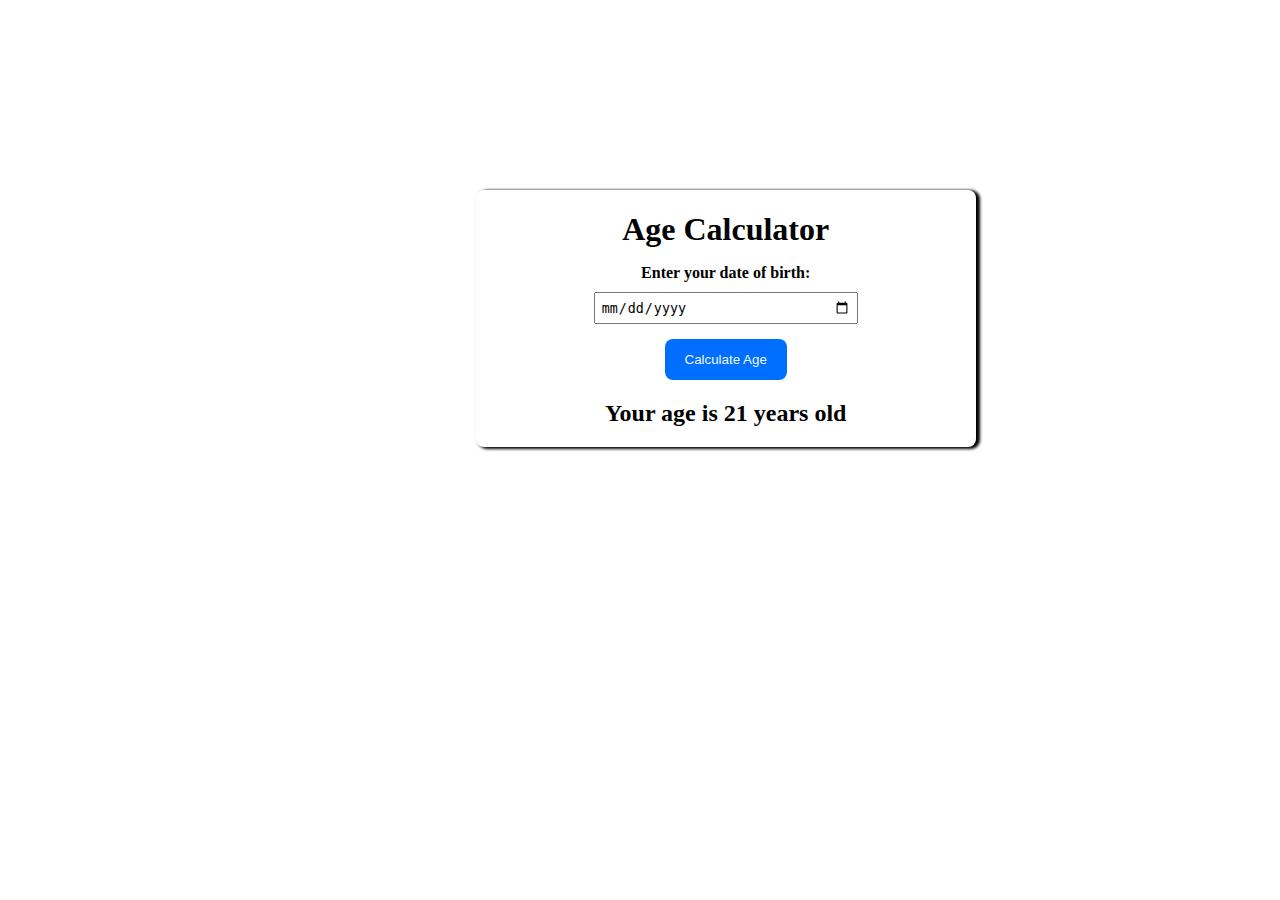
<file: Age Calculator/index.html>
<!DOCTYPE html>
<html lang="en">
<head>
    <meta charset="UTF-8">
    <meta name="viewport" content="width=device-width, initial-scale=1.0">
    <title>Document</title>
    <link rel="stylesheet" href="style.css">
</head>

<body>
    <div class="datee">
        <h1>Age Calculator</h1>
        <h4 class="text">Enter your date of birth:</h4>
        <input type="date" id="inputdate" class="inputdate">
        <button class="btn" type="button">Calculate Age</button>
        <h2 class="result">Your age is <span id="age" class="age">21</span> years old</h2>
    </div>
    <script src="index.js"></script>    
</body>
</html>
</file>
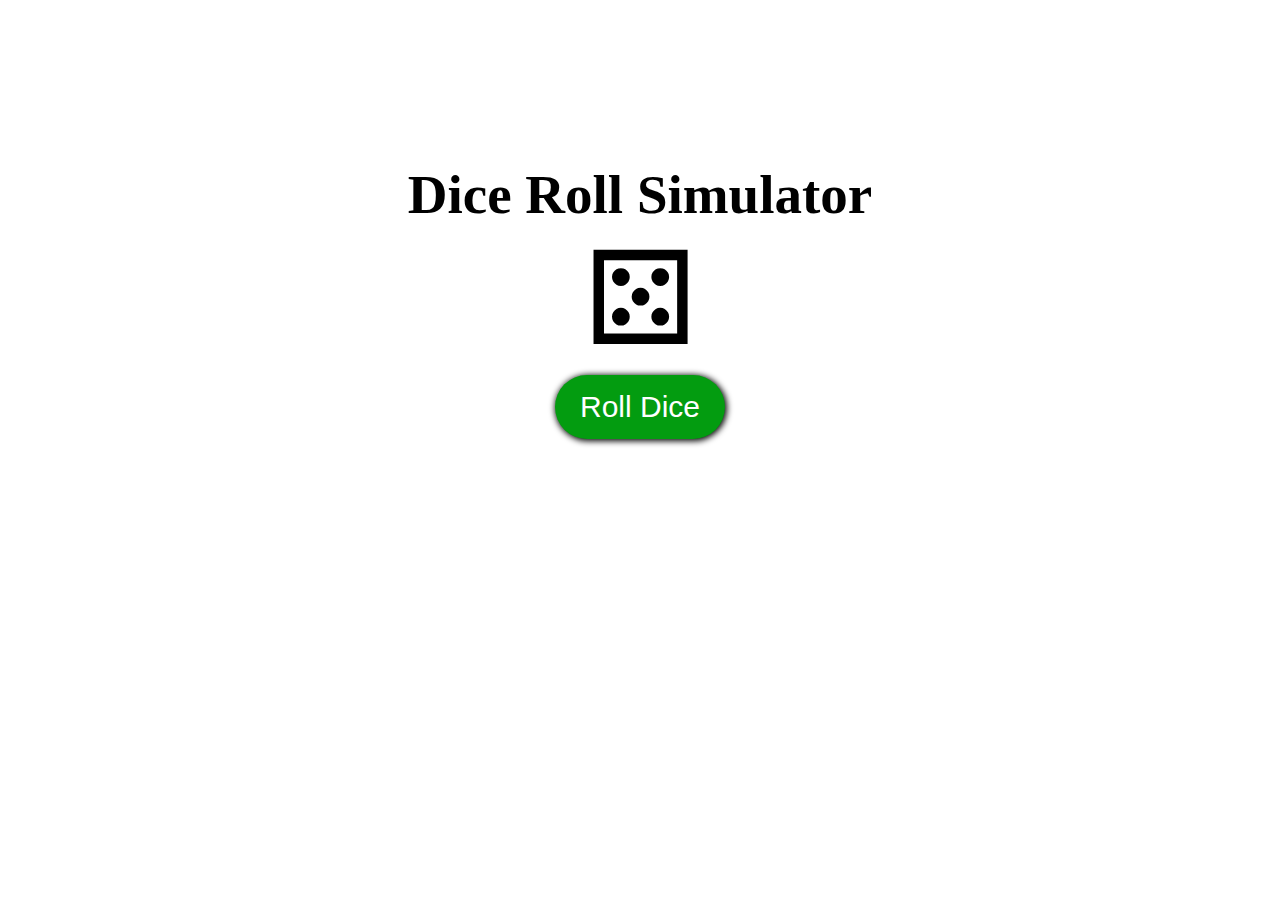
<file: Dice roll/index.html>
<!DOCTYPE html>
<html lang="en">
<head>
    <meta charset="UTF-8">
    <meta name="viewport" content="width=device-width, initial-scale=1.0">
    <title>Dice roll</title>
    <link rel="stylesheet" href="style.css">
</head>
<body>
    <div class="container">
    <h1>Dice Roll Simulator</h1>
    <div class="dice" id="dice">&#9860;</div>
    <button id="roll-button">Roll Dice</button>
    <ul id="roll-history" class="rollH">
    </ul>
    <script src="index.js"></script>
    </div>
</body>
</html>
</file>
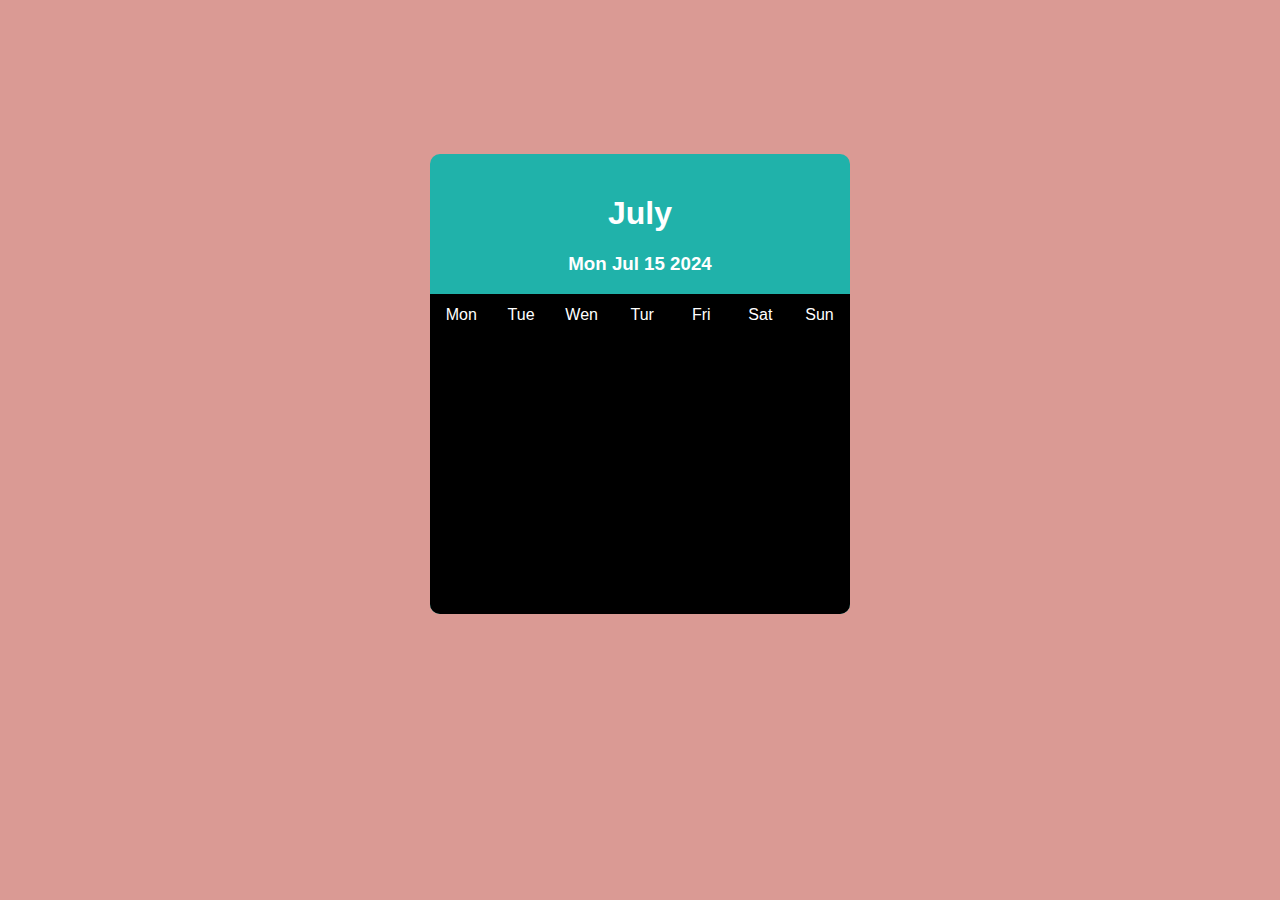
<file: Monthly-Calendar/index.html>
<!DOCTYPE html>
<html lang="en">
<head>
    <meta charset="UTF-8">
    <meta name="viewport" content="width=device-width, initial-scale=1.0">
    <title>Monthly Calendar</title>
    <link rel="stylesheet" href="style.css">
</head>
<body>
    <div class="container">
        <h1 class="month">July</h1>
        <h3 class="exactDate">Mon Jul 15 2024</h3>
        <div class="container2">
            <table>
                <thead>
                    <tr>
                        <td>Mon</td>
                        <td>Tue</td>
                        <td>Wen</td>
                        <td>Tur</td>
                        <td>Fri</td>
                        <td>Sat</td>
                        <td>Sun</td>
                    </tr>
                </thead>
                <tbody class="alldays">
                    
                </tbody>
            </table>
        </div>
    </div>
    <script src="index.js"></script>
</body>
</html>
</file>
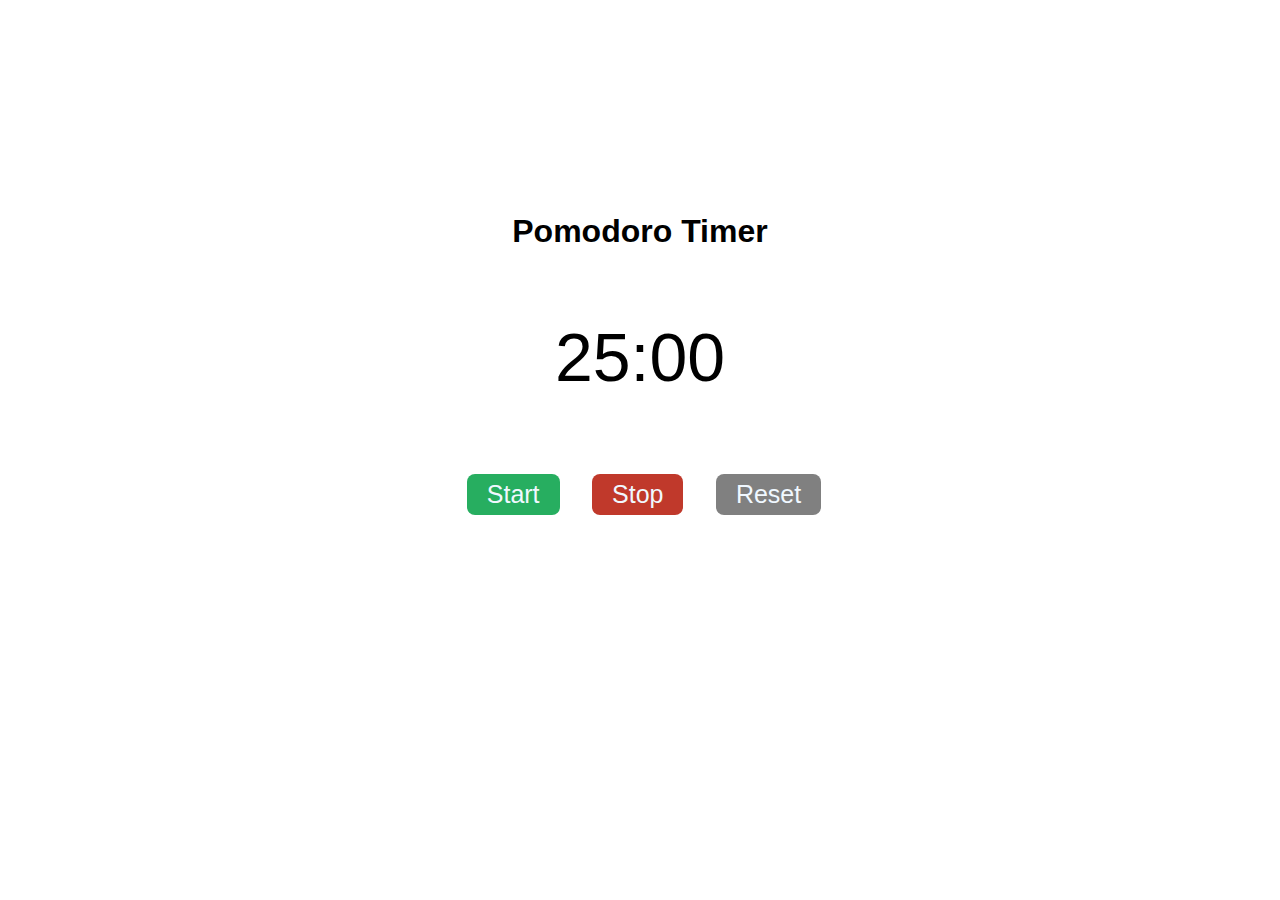
<file: Pomodoro/index.html>
<!DOCTYPE html>
<html lang="en">
<head>
    <meta charset="UTF-8">
    <meta name="viewport" content="width=device-width, initial-scale=1.0">
    <title>Pomodoro Timer</title>
    <link rel="stylesheet" href="style.css">
</head>
<body>
    <div class="container">
        <h1>Pomodoro Timer</h1>
        <p id="timer" class="timer">25:00</p>
        <button id="start" class="btn-S">Start</button>
        <button id="stop" class="btn-St">Stop</button>
        <button id="rest" class="btn-R">Reset</button>

    </div>
    <script src="index.js"></script>
</body>
</html>
</file>
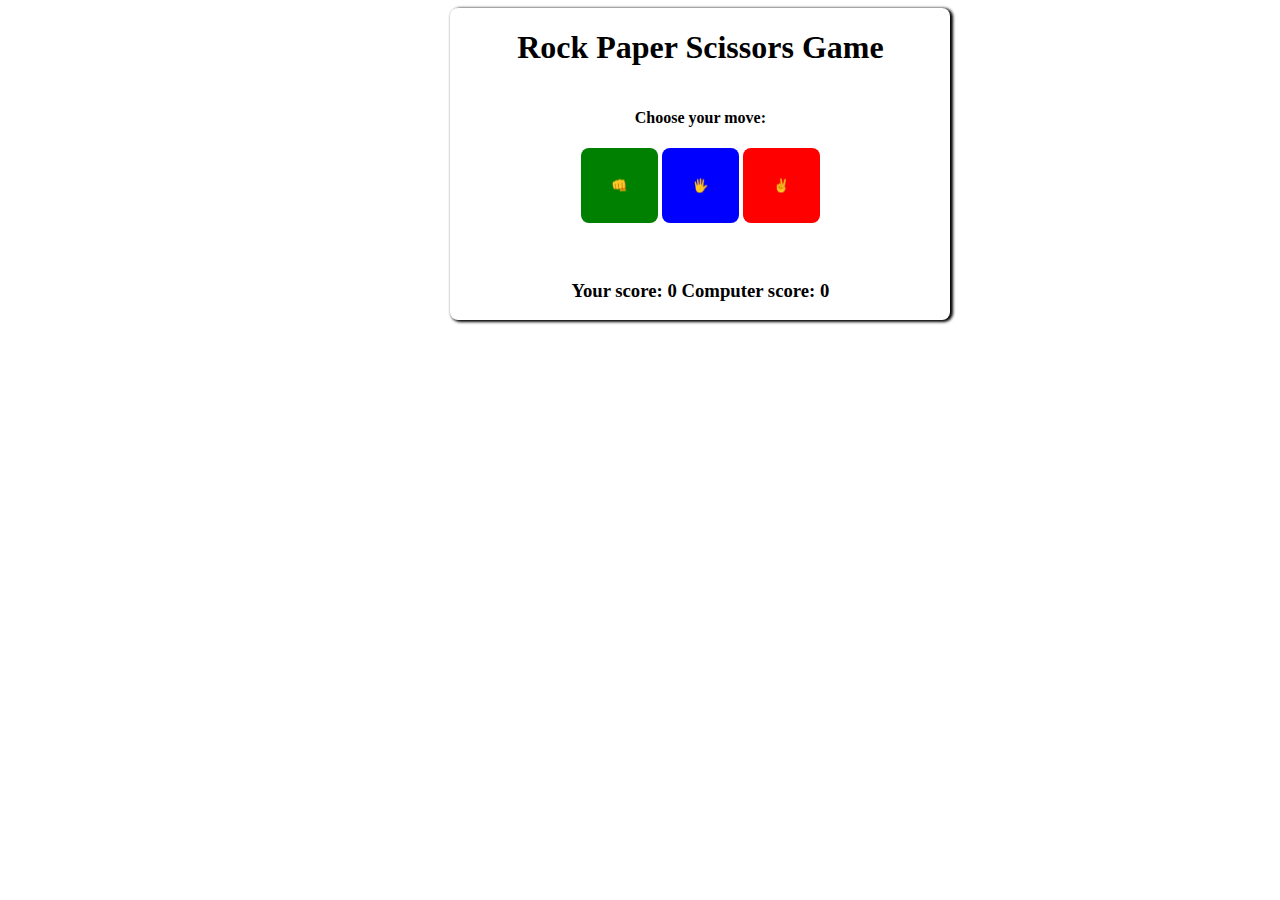
<file: Rock-paper-scisors/index.html>
<!DOCTYPE html>
<html lang="en">
<head>
    <meta charset="UTF-8">
    <meta name="viewport" content="width=device-width, initial-scale=1.0">
    <title>Rock Paper and Scissors</title>
    <link rel="stylesheet" href="style.css">
</head>
<body>
    <div class="container">
        <h1>Rock Paper Scissors Game</h1>
        <h4>Choose your move:</h4>
        <div class="buttons">
            <button id="rock" class="rock">&#x1F44A;</button>
            <button id="paper" class="paper">&#x1f590;</button>
            <button id="scissors" class="scissors">&#x270c;</button>
        </div>
        <h3 id="result-text"></h3>
        <h3>Your score: <span id="player-score">0</span> Computer score: <span id="computer-score">0</span></h3>
    </div>
    <script src="index.js"></script>    
</body>
</html>
</file>
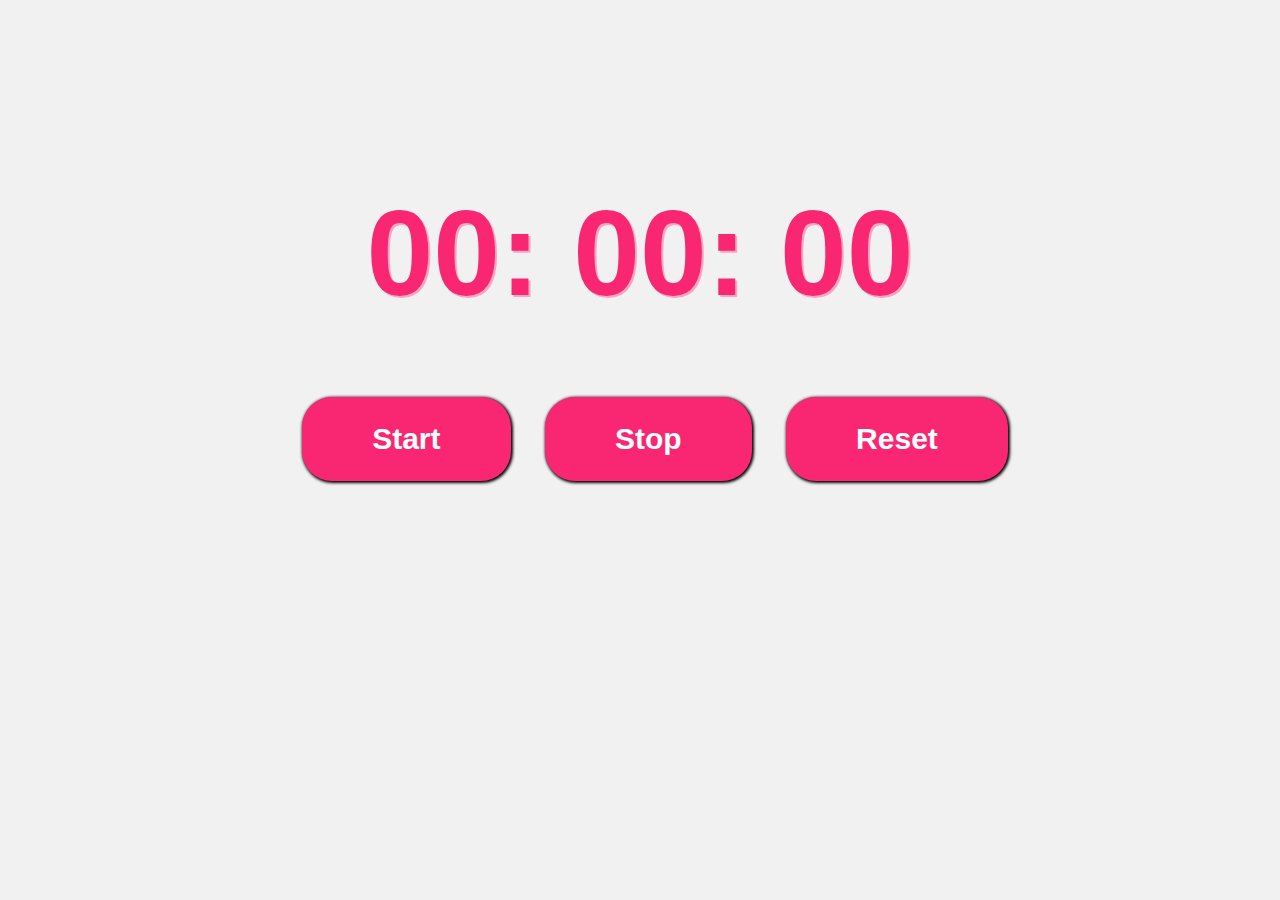
<file: StopWatch/index.html>
<!DOCTYPE html>
<html lang="en">
<head>
    <meta charset="UTF-8">
    <meta name="viewport" content="width=device-width, initial-scale=1.0">
    <title>StopWatch</title>
    <link rel="stylesheet" href="style.css">
</head>
<body>
    <div class="container">
        <div id="timer" class="timer">00:00:00</div>
        <button id="start" class="start"><strong>Start</strong></button>
        <button id="stop" class="stop"><strong>Stop</strong></button>
        <button id="reset" class="reset"><strong>Reset</strong></button>
    </div>

    <script src="index.js"></script>
</body>
</html>
</file>
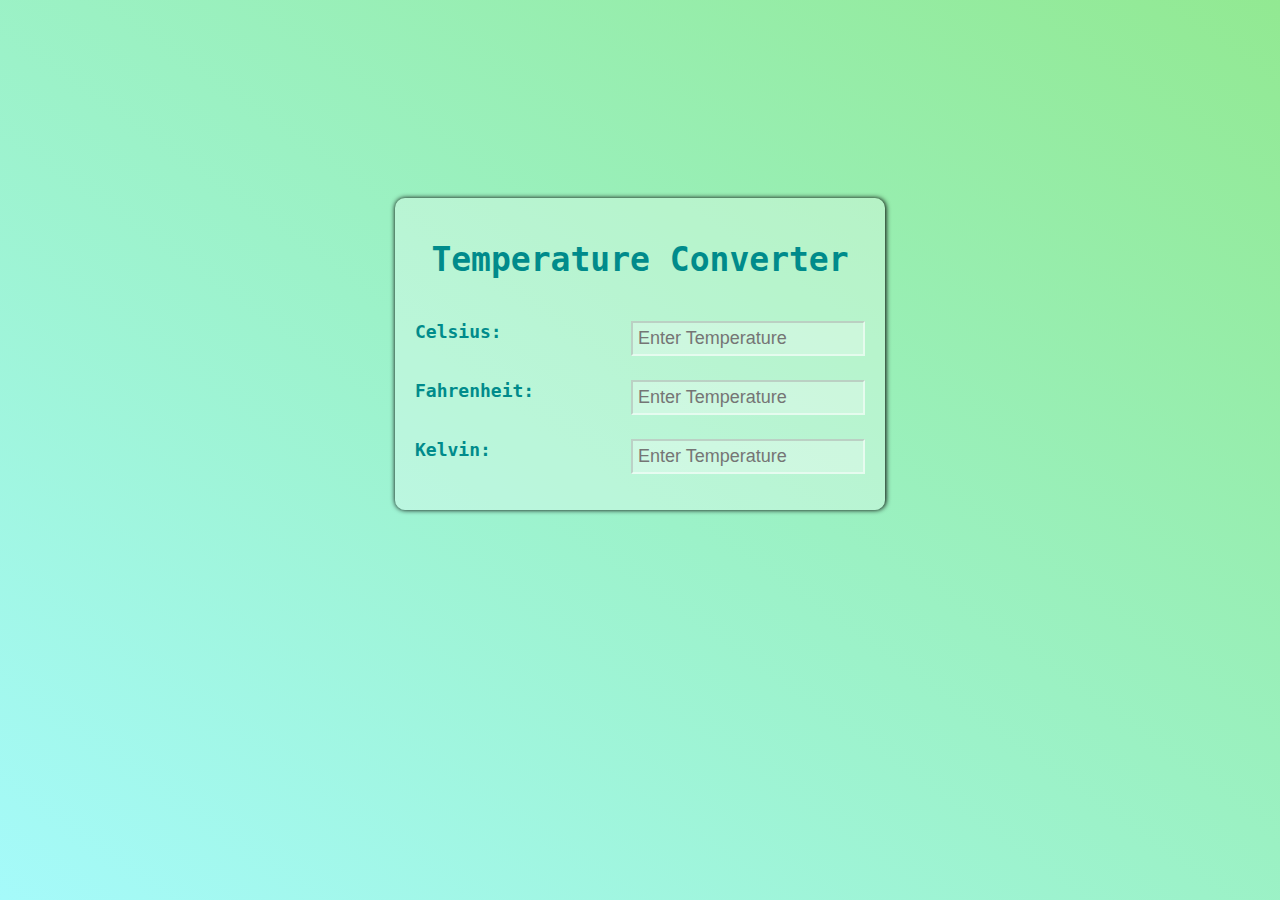
<file: Temperature-Converter/index.html>
<!DOCTYPE html>
<html lang="en">
<head>
    <meta charset="UTF-8">
    <meta name="viewport" content="width=device-width, initial-scale=1.0">
    <title>Temperature Converter</title>
    <link rel="stylesheet" href="style.css">
</head>
<body>
    <div class="container">
        <h1>Temperature Converter</h1>
        <h3>Celsius: <input type="number" placeholder="Enter Temperature" id="celsius"></h3>
        <h3>Fahrenheit: <input type="number" placeholder="Enter Temperature" id="fahrenheit"></h3>
        <h3>Kelvin: <input type="number" placeholder="Enter Temperature" id="kelvin"></h3>
    </div>
    <script src="index.js"></script>
</body>
</html>
</file>
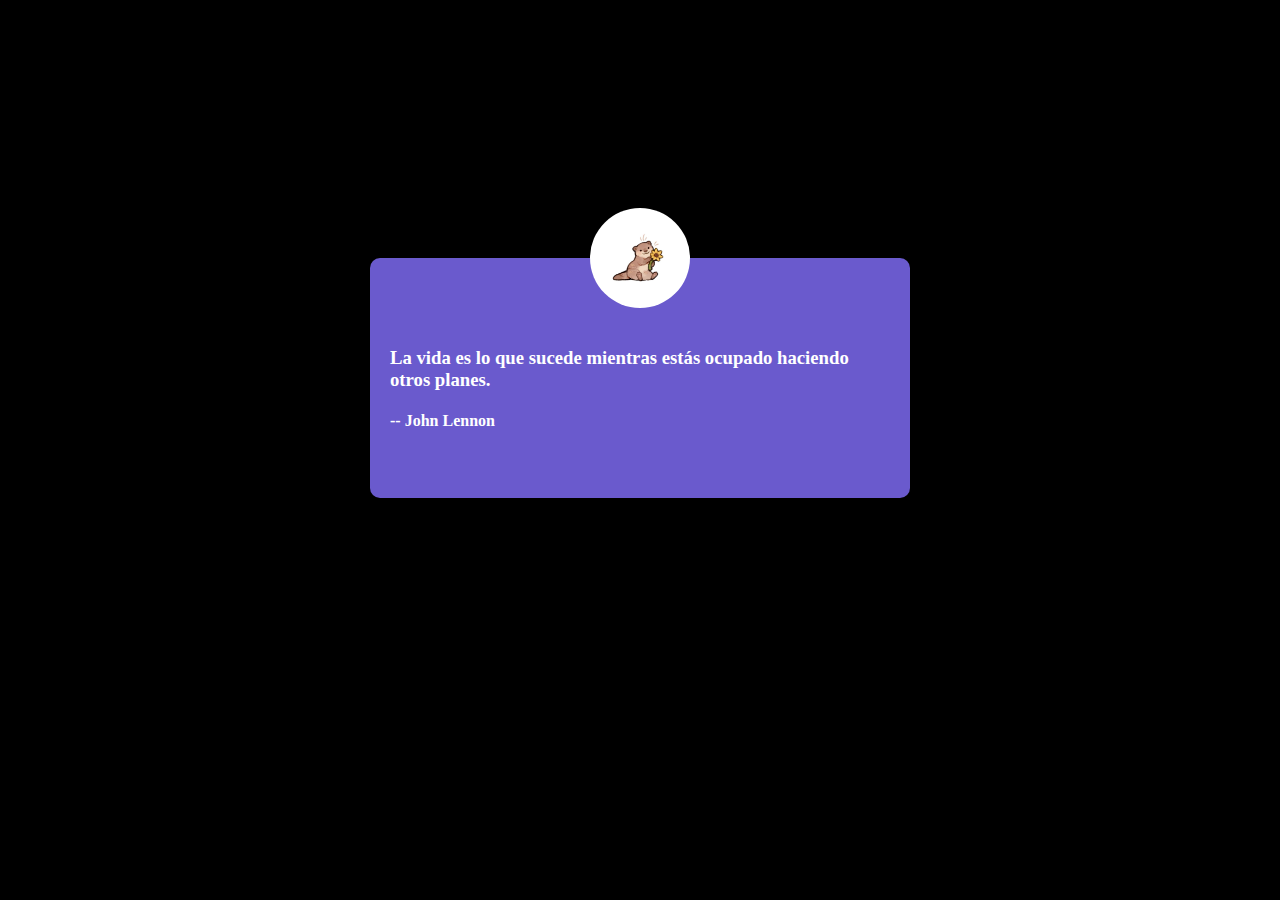
<file: Testimonal Slider/index.html>
<!DOCTYPE html>
<html lang="en">
<head>
    <meta charset="UTF-8">
    <meta name="viewport" content="width=device-width, initial-scale=1.0">
    <title>Testimonial Slider</title>
    <link rel="stylesheet" href="style.css">
</head>
<body>
    <div class="contenedor">
        <div class="card1"> 
        </div>
    </div>
    <script src="index.js"></script>
</body>
</html>

<!--
<div class="card1"> 
    <img src="perro.jpg" alt="">
    <h3>La vida es lo que sucede mientras estás ocupado haciendo otros planes.</h3>
    <h4>-- John Lennon</h4>
</div>
<div class="card2"> 
    <img src="gato.jpg" alt="">
    <h3>La vida es 10% lo que me ocurre y 90% cómo reacciono a ello</h3>
    <h4> - Charles R. Swindoll</h4>
</div>
<div class="card3">
<img src="pinguino.jpg" alt="">
<h3>El único límite a nuestros logros de mañana está en nuestras dudas de hoy.</h3>
<h4>- Franklin D. Roosevelt</h4>
</div>
-->
</file>
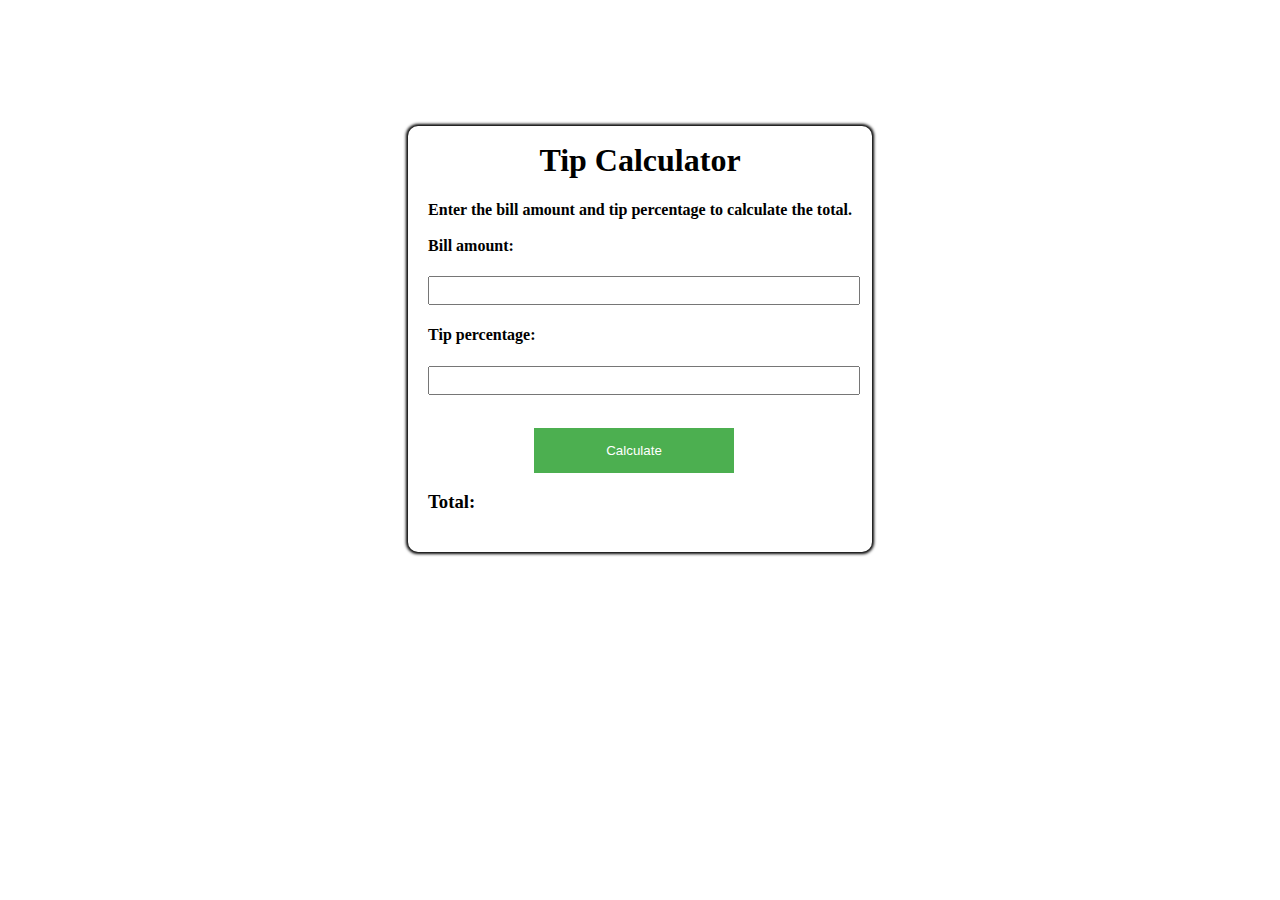
<file: Tip Calculator/index.html>
<!DOCTYPE html>
<html lang="en">
<head>
    <meta charset="UTF-8">
    <meta name="viewport" content="width=device-width, initial-scale=1.0">
    <title>Tip Calculator</title>
    <link rel="stylesheet" href="style.css">
</head>
<body>
<form class="form">
    <div class="container">
        <div class="calculater">
            <h1>Tip Calculator</h1>
            <h4>Enter the bill amount and tip percentage to calculate the total.<br><br>Bill amount:</h4>
            <input type="number" class="billinput" >
            <h4>Tip percentage:</h4>
            <input type="number" class="tipinput"><br><br>
            <button class="Boton" type="submit">Calculate</button>
            <h3 class="total">Total:</h3>
        </div>
    </div>
</form>
    <script src="index.js"></script>
</body>
</html>
</file>
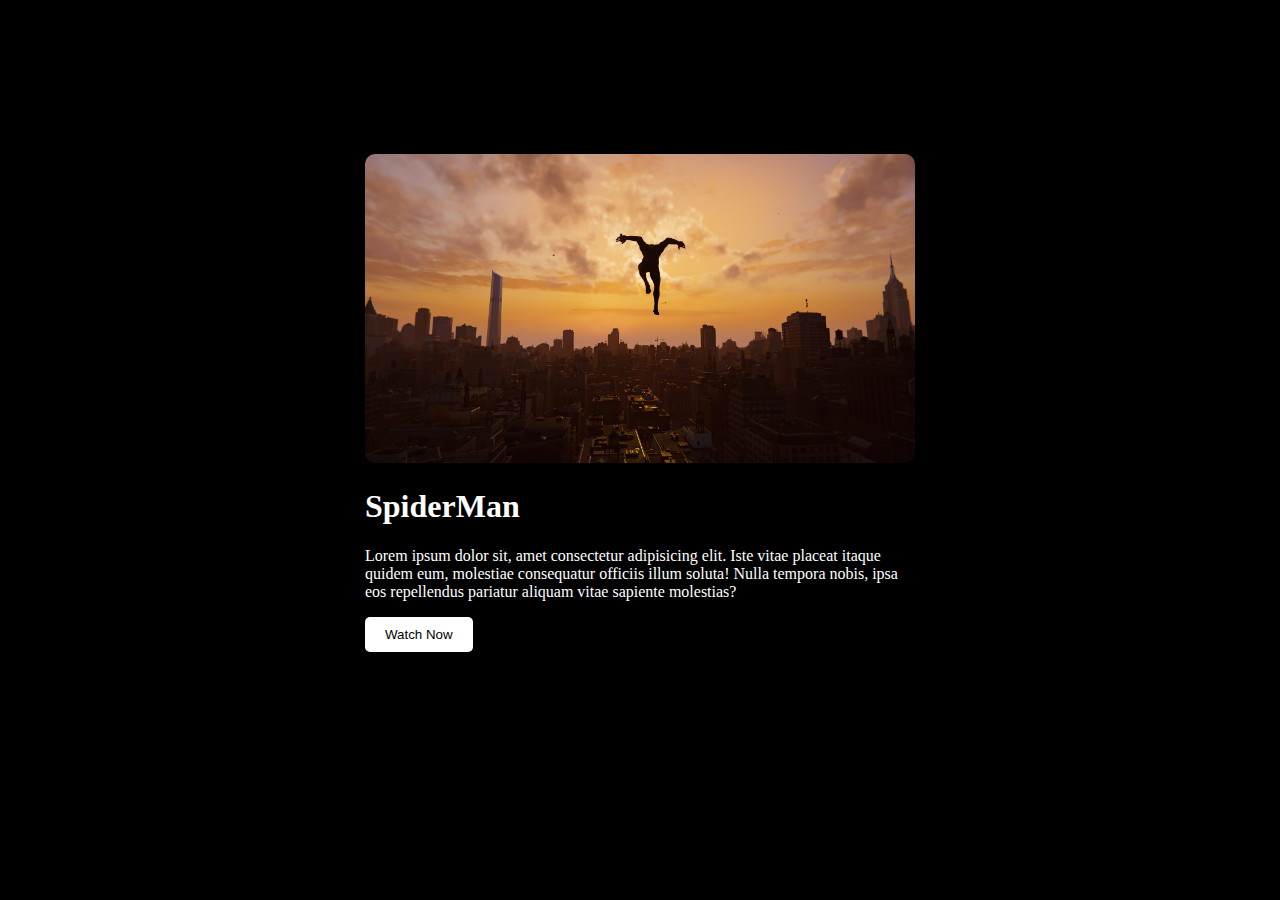
<file: Video-Trailer/index.html>
<!DOCTYPE html>
<html lang="en">
<head>
    <meta charset="UTF-8">
    <meta name="viewport" content="width=device-width, initial-scale=1.0">
    <title>Video Clip</title>
    <link rel="stylesheet" href="style.css">
</head>
<body>        
    <div class="hidden" id="containerVideo">
            <span class="icon" id="buttonX"><strong>&#x2715;</strong></span>
            <video  src="SPIDER-MAN_ ACROSS THE SPIDER-VERSE Clip - Stop Spider-Man.mp4" controls autoplay></video>
    </div>
    <div class="container" id="containerPrincipal">
        <img src="spider-man-sobre-la-ciudad_3840x2160_xtrafondos.com.jpg" alt="spiderman-Jumping">
        <h1>SpiderMan</h1>
        <p>Lorem ipsum dolor sit, amet consectetur adipisicing elit. Iste vitae placeat itaque quidem eum, molestiae consequatur officiis illum soluta! Nulla tempora nobis, ipsa eos repellendus pariatur aliquam vitae sapiente molestias?</p>
        <button id="button-video">Watch Now</button>    
    </div>
    <script src="index.js"></script>    
</body>
</html>
</file>
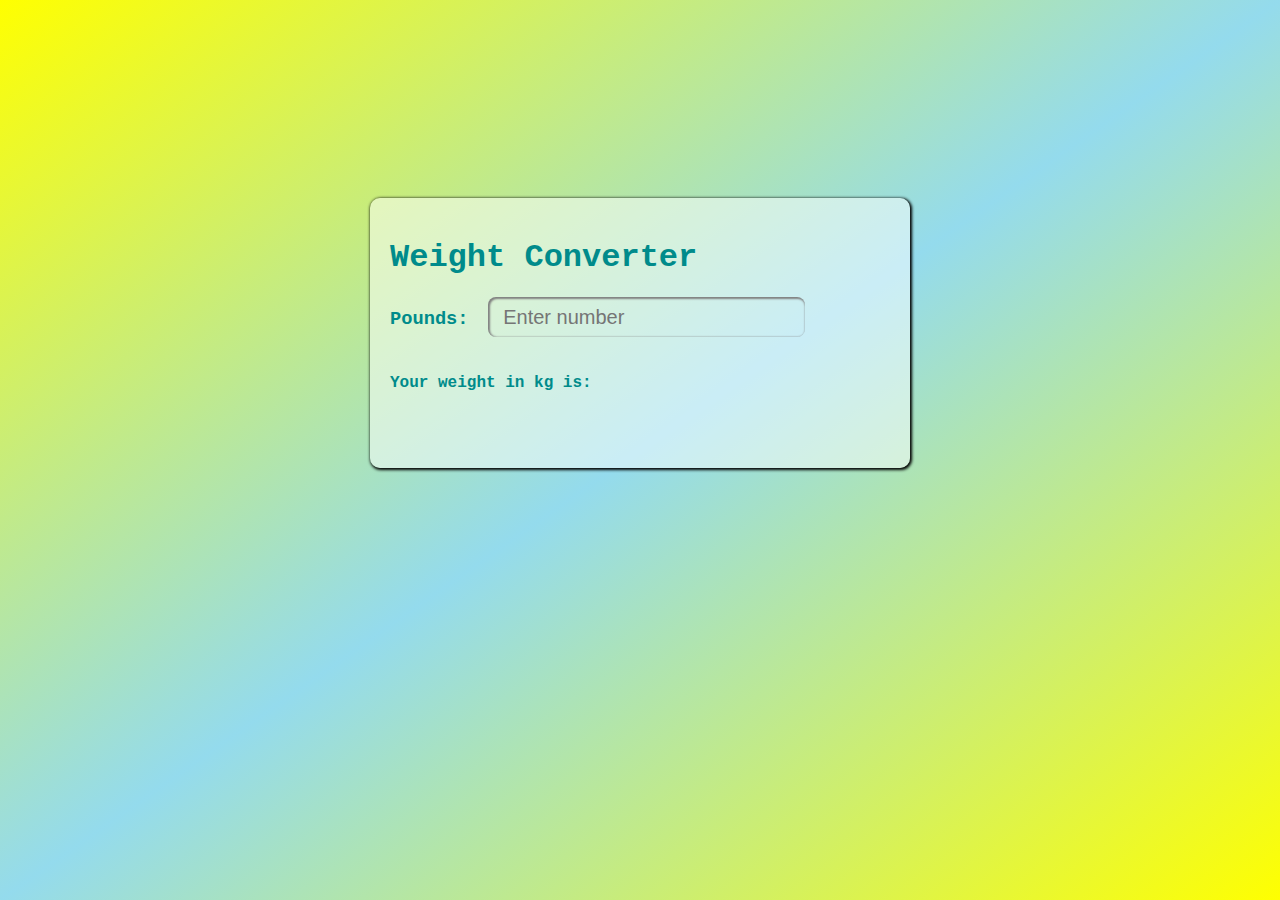
<file: Weight-Converter/Index.html>
<!DOCTYPE html>
<html lang="en">
<head>
    <meta charset="UTF-8">
    <meta name="viewport" content="width=device-width, initial-scale=1.0">
    <title>Weight Converter</title>
    <link rel="stylesheet" href="style.css">
</head>
<body>
    <div class="container">
            <h1>Weight Converter</h1>
            <h3>Pounds:</h3>
            <input type="number" placeholder="Enter number" step=".1" id="input">
            <h4>Your weight in kg is: <span id="result"></span> </h4>    
            <p id="error"></p>
        </div>
    <script src="index.js"></script>
</body>
</html>
</file>
<file: Age Calculator/style.css>
.datee {
    margin-top: 15%;
    box-shadow: 3px 1px 3px 1px ;
    width: 500px;
    display: grid;
    place-items: center;
    border-radius: 8px;
    margin-left: 37%;
}

.inputdate {
    width: 250px;
    padding: 5px ;
}

.text {
    margin-top: -5px;
    margin-bottom: 10px;
}

.btn {
    margin-top: 15px;
    background-color: rgb(0, 110, 255);
    border: transparent;
    padding: 13px 20px ;
    border-radius: 8px;
    color: aliceblue;
}
</file>
<file: Dice roll/style.css>
h1 {
    font-size: 55px;
}

.dice {
    margin-top: -40px;
    font-size: 130px;
}

.container {

    display: grid;
    justify-items: center;
    margin-top: 10%;
}

button {
    font-size: 30px;
    background-color: rgb(3, 156, 16);
    border: transparent;
    padding: 15px 25px ;
    border-radius: 88px;
    color: white;
    box-shadow: 1px 1px 6px 1px black;
}


ul {
    list-style-type: none; /* Quita los puntos de la lista */
}

li {    
    display: flex;
    align-items: center;
    padding-top:-40px ;
    background-color: rgb(238, 238, 237);
    width: 400px;
    padding: 8px 8px;
    border-radius: 16px;
    font-size: 30px;
    margin-top: 10px;
}

li span {
    font-size: 3rem;
    align-items: center;
    padding-left: 250px;
}
</file>
<file: Monthly-Calendar/style.css>
body{
    display: grid;
    place-items: center;
    background-color: rgb(218, 154, 148);
    margin-top: 12%;
    font-family: sans-serif;
}

.container {
    text-align: center;
    background-color:lightseagreen;
    padding: 20px 0px 0px 0px;
    border-radius: 10px;
    color: white;

}

.container2 {
    background-color: black;
    width: 420px;
    height: 320px;
    border-radius: 0px 0px 10px 10px;
    color: white;
}

th, td {
    width: 12.28%; /* Para que las celdas sean iguales y ocupen el 100% del ancho de la tabla */
    height: 10.20%;
    padding: 10px; /* Espaciado dentro de las celdas */
    text-align: center; /* Centrado horizontal */
    vertical-align: middle; /* Centrado vertical */
}

tbody td:hover{
    border: 1px solid rgba(255, 255, 255, 0.836);
}

.today {
    background-color: lightseagreen;
}
</file>
<file: Pomodoro/style.css>
body {
    display: grid;
    place-items: center;
    margin-top: 15%;
    font-family: "Roboto", sans-serif
}

h1{
    text-align: center;
}

p{
    text-align: center;
    font-size: 68px;
}

button{
    margin: 10px;
    margin-left: 18px;
}

.btn-S {
    background-color: #27ae60;
    font-size: 25px;
    padding: 6px 20px 6px 20px;
    border-radius: 8px;
    border: transparent;
    color: aliceblue;
}

.btn-St {
    background-color: #c0392b;
    font-size: 25px;
    padding: 6px 20px 6px 20px;
    border-radius: 8px;
    border: transparent;
    color: aliceblue;
}

.btn-R {
    background-color:gray;
    font-size: 25px;
    padding: 6px 20px 6px 20px;
    border-radius: 8px;
    border: transparent;
    color: aliceblue;
}
</file>
<file: Rock-paper-scisors/style.css>
.container {
    display: grid;
    place-items: center;
    max-width: 500px;   
    margin-left: 35%;
    box-shadow: 2px 1px 3px 1px ;
    border-radius: 8px;
}


.rock {
    background-color: green;
    padding: 30px;
    border: transparent;
    border-radius: 8px;
    
}

.scissors {
    background-color: red;
    padding: 30px;
    border: transparent;
    border-radius: 8px;
}

.paper {
    background-color: blue;
    padding: 30px; 
    border: transparent;
    border-radius: 8px;
}
</file>
<file: StopWatch/style.css>
body{
    display: flex;
    flex-direction: column;
    justify-content: center;
    margin-top: 14%;
    text-align: center;
    font-family: "Poppins", sans-serif;
    background-color: rgb(241, 241, 241);
}


.timer{
    color: #f92672;
    padding: 5px 10px 5px 10px;
    font-size: 120px;
    text-shadow: 2px 2px #f8a5c2;
    margin-bottom: 70px;
}

button{
    background-color: #f92672;
    border: transparent;
    padding: 25px 70px 25px 70px;
    font-size: 30px;
    border-radius: 30px;
    color: white;
    box-shadow: 1px 1px 3px 1px black;
    margin-left: 30px;
    margin-bottom: 20px;
}
</file>
<file: Temperature-Converter/style.css>
body{
    background-image: linear-gradient(to top right,rgb(165, 250, 250),rgb(146, 233, 146));
    background-size: 100%;
    background-repeat: no-repeat;
    background-attachment: fixed;
    display: grid;
    place-items: center;
    color: darkcyan;
    font-family: monospace;
}


.container {
    margin-top: 15%;
    box-shadow: 0.1px 0px 5px 0px black ;
    width: 450px;
    padding: 20px 20px 2px 20px;
    height: 290px;
    border-radius: 10px;
    background-color: rgb(255, 255, 255,0.3);
    font-weight: bold;

}

h1{
    text-align: center;
    font-size: 33px;
}

h3{
    padding-top: 20px;
    font-size: 18px
}

input{
    outline: none;
    float: right;
    width: 220px;
    padding: 5px;
    background: rgb(255, 255, 255,0.3);
    border-color: rgb(255, 255, 255,0.5);
    color: darkcyan;
    font-size: 18px;
    
}

:placeholder-shown{
    color: rgb(255, 255, 255,0.4);
}
</file>
<file: Testimonal Slider/style.css>
body {
    background-color:black ;
}


img {
    width: 100px;
    height: 100px;
    border-radius: 50%;
    position: absolute;
    left: 50%;
    transform: translateX(-50%);
    top: -50px;
}

.contenedor {
    display: grid;
    place-items: center;
    margin-top:20%;

}

.card1 {
    width: 500px;
    height: 100px;
    background-color: slateblue;
    border-radius: 10px;
    box-shadow: 0 4px 8px rgba(0, 0, 0, 0.3);
    min-width: 400px;
    padding: 70px 20px;
    margin: 5px;
    color: white;
    position: relative;
}

.card2 {
    width: 500px;
    height: 100px;
    background-color: slateblue;
    border-radius: 10px;
    box-shadow: 0 4px 8px rgba(0, 0, 0, 0.3);
    min-width: 400px;
    padding: 70px 20px;
    margin: 5px;
    color: white;
    position: relative;
}

.card3 {
    width: 500px;
    height: 100px;
    background-color: slateblue;
    border-radius: 10px;
    box-shadow: 0 4px 8px rgba(0, 0, 0, 0.3);
    min-width: 400px;
    padding: 70px 20px;
    margin: 5px;
    color: white;
    position: relative;
}
</file>
<file: Tip Calculator/style.css>
h1{
    margin-top: -4px;
    text-align: center;
}

.container {
    margin-top: 10%;
    display: flex;
    justify-content: center;
    align-items: center; 
}

.calculater {
    padding: 20px;
    max-width: 500px;
    border-radius: 10px;
    box-shadow: 0px 0px 3px 2px ;
}
input{
    width: 100%;
    height: 23px;
}


.Boton {
    background-color: #4CAF50;
    color: white;
    width: 200px;
    height: 45px;
    border: transparent;
    margin-left: 25%;
    margin-top: 15px;
}
</file>
<file: Video-Trailer/style.css>
body{
    background-color: black;
    color: white;
    display: grid;
    place-items: center;
    margin-top: 12%;
}

.container {
    max-width: 550px;
    border-radius: 10px ;

}

img{
    max-width: 550px;
    border-radius: 10px;
}

button{
    background-color: white;
    padding: 10px 20px 10px 20px;
    border-radius: 5px;
    border: transparent;
}

button:hover{
    background-color: rgb(255, 146, 3);
}

.icon {
    font-size: 30px;
    float:right;
    margin-top: 0%;
    margin-top: -23%;
    margin-right: -50%;
}

video {
    width: 850px;
    border-radius: 10px;

}

.hidden{
    display: none;
}
</file>
<file: Weight-Converter/style.css>
body{
    background-image: linear-gradient(to left top,rgb(255, 255, 0), rgba(125, 211, 233, 0.822),rgb(255, 255, 0));
    min-height: 100px;
    background-size: cover;
    background-repeat: no-repeat;
    background-attachment: fixed;
    display: grid;
    font-family: 'Courier New', Courier, monospace;
    justify-items: center;
    color: darkcyan;
}


.container {
    box-shadow: 1px 1px 3px 1px black ;
    padding: 20px 20px ;
    border-radius: 10px;
    width: 500px;
    margin-top: 15%;
    height: 230px;
    background-color: rgb(255, 255, 255, 0.5);
}



h3{
    display: inline;
}

input {
    width: 60%;
    height: 38px;    
    border-radius: 8px;
    border: none;
    box-shadow: 1px 1px 2px 1px gray inset;
    margin-left: 20px;
    margin-bottom: 15px;
    background-color: transparent;
    color: darkcyan;
    font-size: 20px;
    padding-left: 20px;
}

:placeholder-shown{
    font-size: 20px;
    margin-left: 10px;
    padding-left: 15px;
    color: darkcyan;
}



p {
    color: red;
    padding-bottom:20px;
}
</file>
